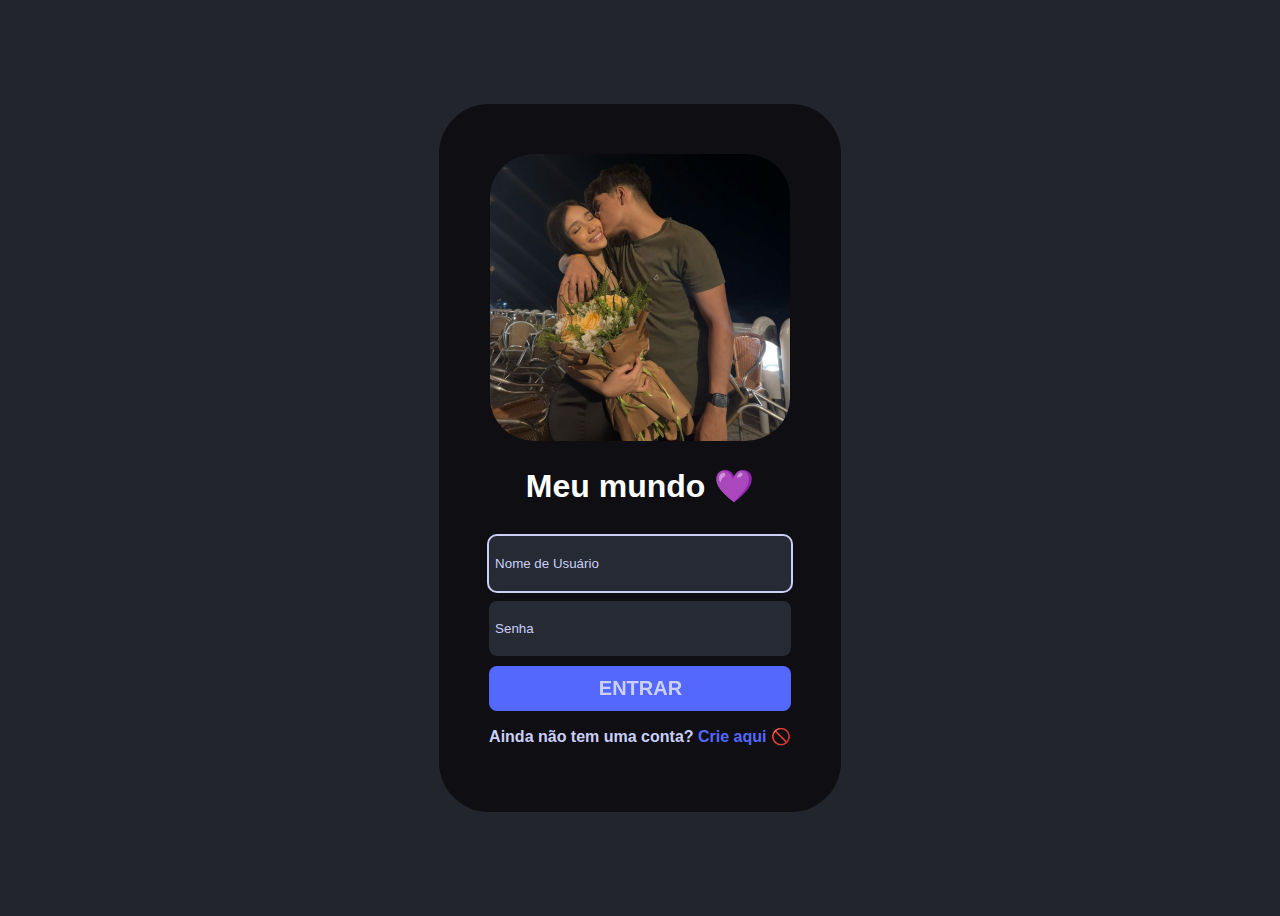
<file: index.html>
<!DOCTYPE html>
<html lang="pt-br">
<head>
    <meta charset="UTF-8">
    <meta http-equiv="X-UA-Compatible" content="IE=edge">
    <meta name="viewport" content="width=device-width, initial-scale=1.0">
    <link rel="stylesheet" href="acesso/style.css"> 
    <link rel="shortcut icon" href="./home/favicon.png" type="image/x-icon">
    <title>love</title>
</head>
<body>

    <div class="container-login">

        <div class="login">

            <div id="profile">
                <img src="simples-amor.jpg" alt="simplesmente amor">

                <h1>Meu mundo &#128156 </h1>
            </div>

            <form>

                <p id="sucesso">Sucesso !</p>

                <p id="preencha">Preencha todos os campos !</p>

                <p id="negado">Acesso negado !</p>

                <input required type="text" placeholder="Nome de Usuário" autofocus class="usuario">

                <input required type="password" placeholder="Senha" class="senha">

                <input type="submit" value="ENTRAR" onclick="send(); return false">

            </form>
            <p>Ainda não tem uma conta?
            <a href="criar conta/index.html">Crie aqui &#128683 </a>
        </p>
        </div>
    </div>
</body>
<script src="acesso/acesso.js"></script>
</html>
</file>
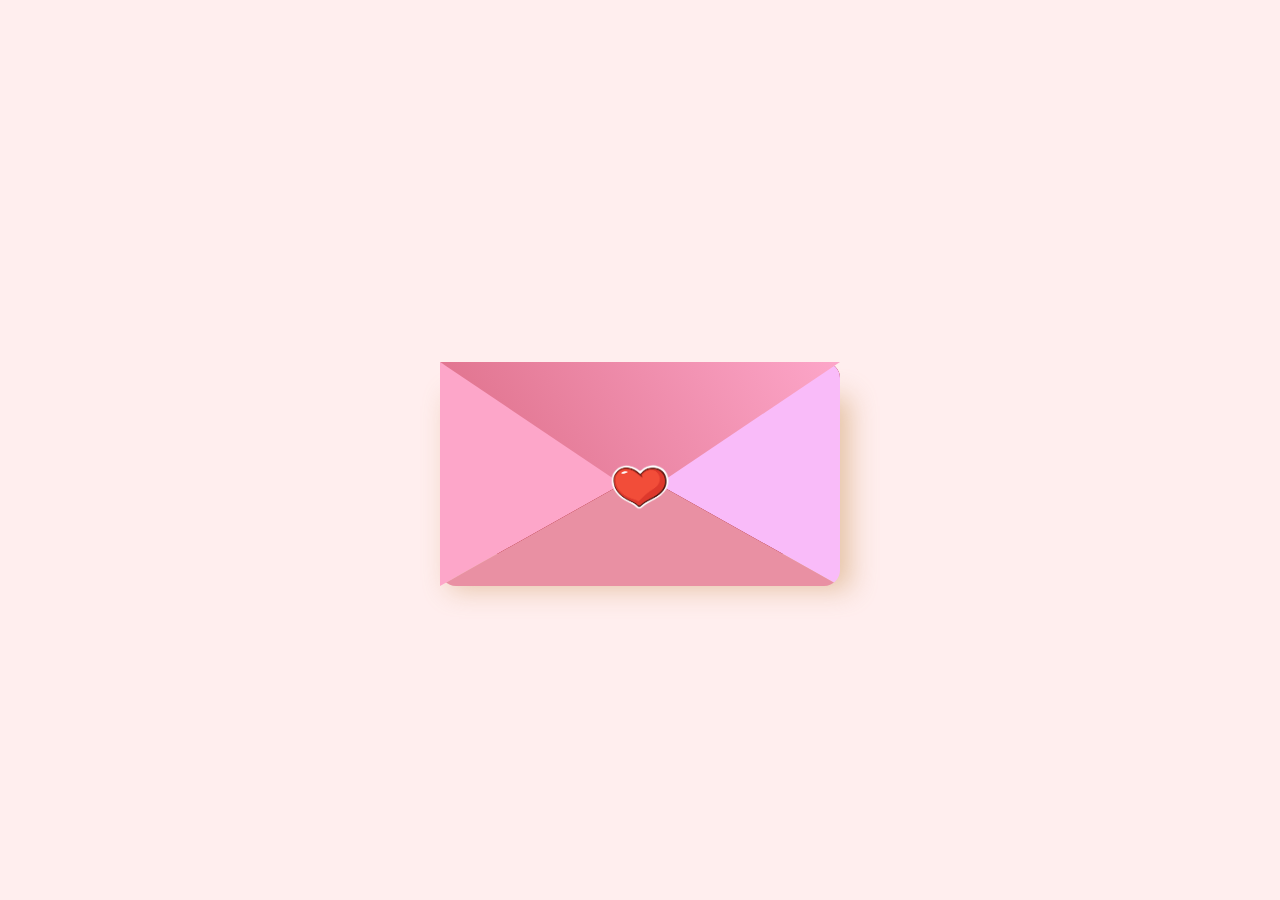
<file: presente/index.html>
<!DOCTYPE html>
<html lang="pt-br">
<head>
<title>cartinha</title>
<link rel="stylesheet" href="style.css" />
</head>
<body>
<div class="wrapper">
    <div class="env"></div>
    <img src="./heart.png" alt="">
    <div class="lettre">
        <div>
            Feliz dia dos namorados meu amor, te amo pra todo sempre! &#128152<br>
         <br>
            
        </div>
    </div>
    <div class="front"></div>
</div>
</body>
</html>
</file>
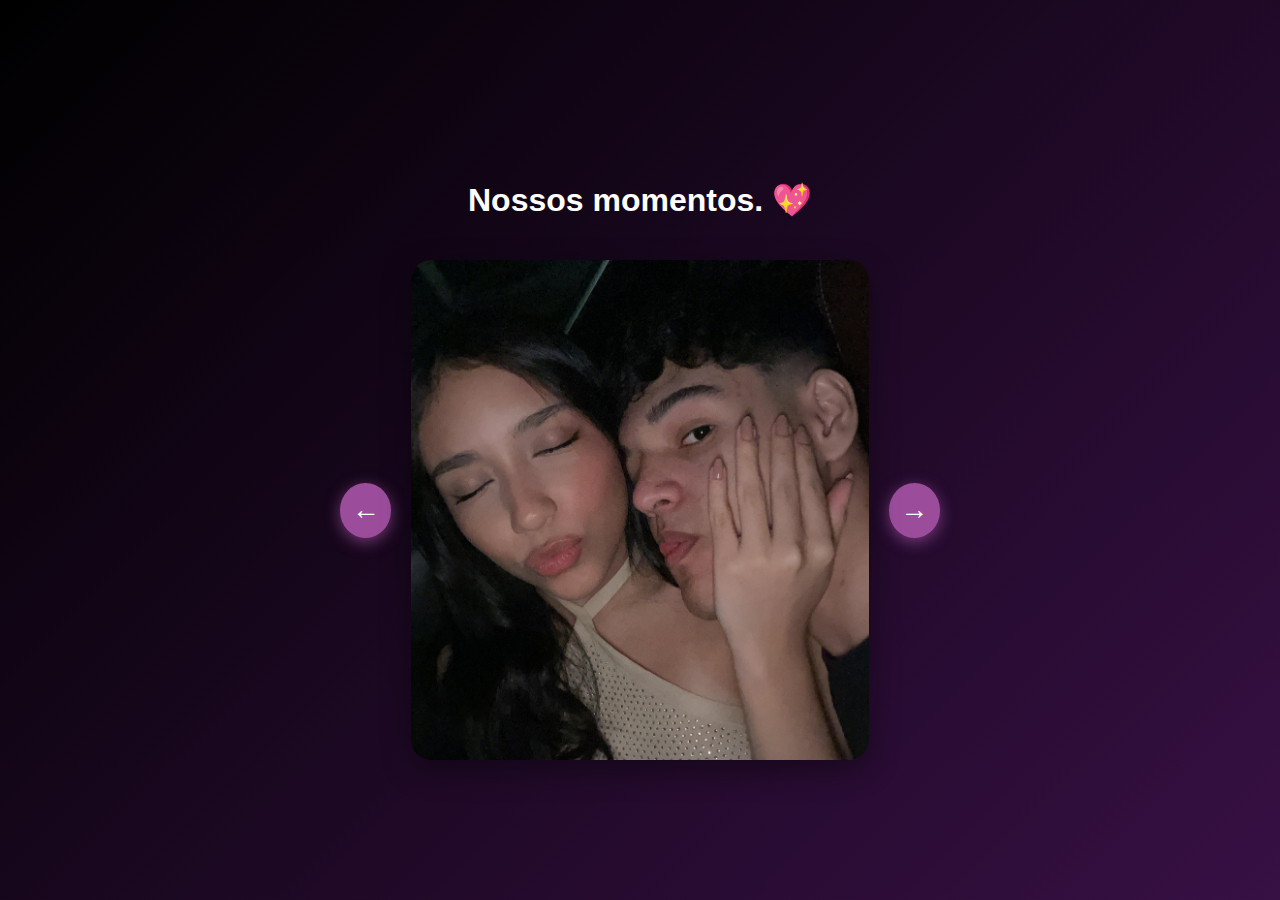
<file: carrosel/carrossel.html>
<!DOCTYPE html>
<html lang="pt-br">
<head>
  <meta charset="UTF-8" />
  <meta name="viewport" content="width=device-width, initial-scale=1.0"/>
  <title>Nosso Carrossel</title>
  <link rel="stylesheet" href="carrossel.css" />
</head>
<body>

  <h1>Nossos momentos. 💖</h1>

  <div class="carousel-container">
    <button id="prev">&#8592;</button>
    <div class="carousel-slide">
      <img src="./fotos/fotos7.jpg" alt="Foto 1">
      <img src="./fotos/fotos2.jpg" alt="Foto 2">
      <img src="./fotos/fotos3.jpg" alt="Foto 3">
      <img src="./fotos/fotos4.jpg" alt="Foto 4">
      <img src="./fotos/fotos5.jpg" alt="Foto 5">
      <img src="./fotos/fotos6.jpg" alt="Foto 6">
    </div>
    <button id="next">&#8594;</button>
  </div>

  <script src="carrossel.js"></script>
</body>

<audio id="musica" loop>
  <source src="../musicas/deus%20%C3%A9%20muito%20bom.mp3" type="audio/mpeg" />
  Seu navegador não suporta áudio.
</audio>


</html>
</file>
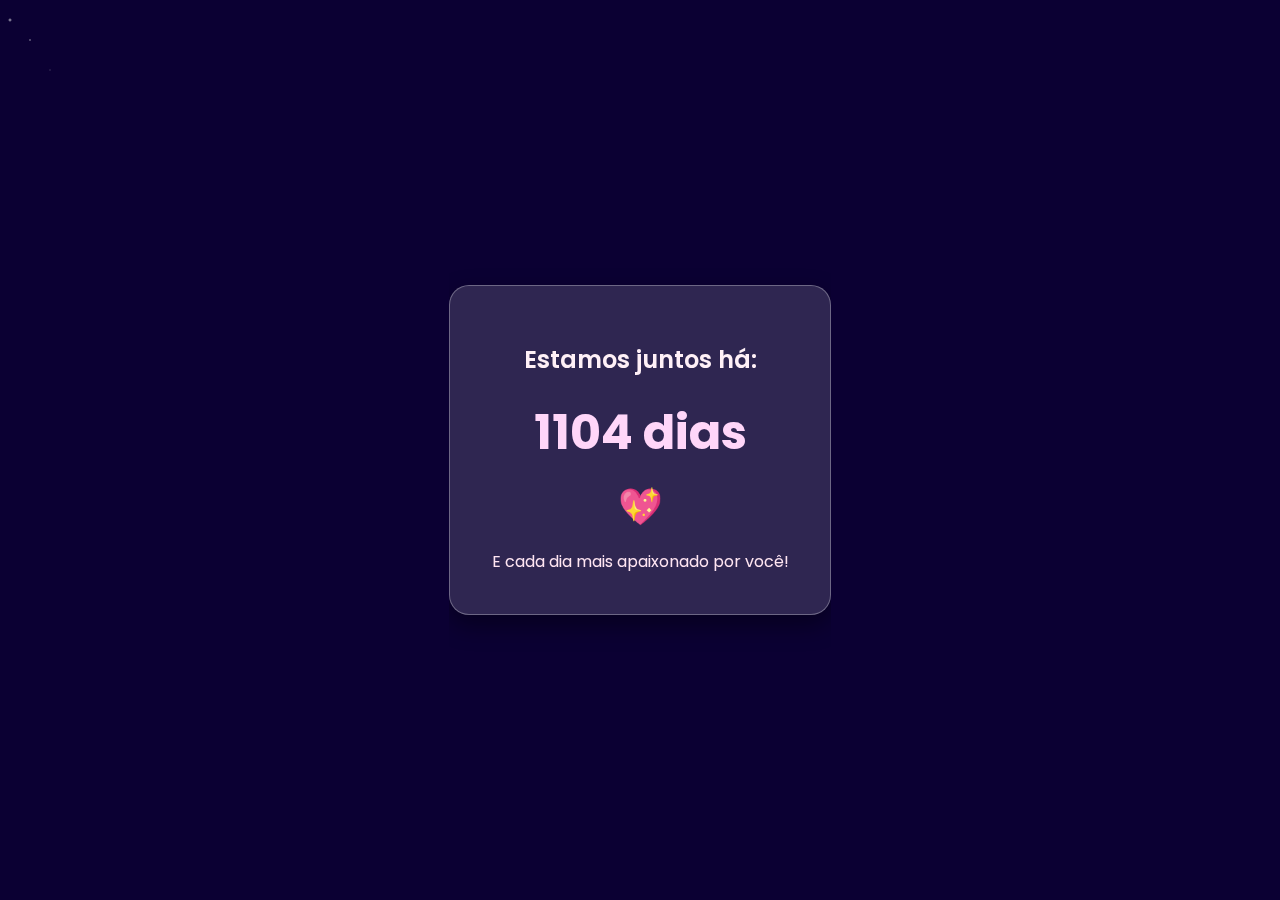
<file: contador/contador.html>
<!DOCTYPE html>
<html lang="pt-br">
<head>
  <meta charset="UTF-8" />
  <title>Nosso Amor em Dias - Fundo Estrelado</title>
  <link href="https://fonts.googleapis.com/css2?family=Poppins:wght@400;600&display=swap" rel="stylesheet" />
  <style>
    /* Fonte e reset */
    body, html {
      margin: 0; 
      padding: 0; 
      height: 100%;
      font-family: 'Poppins', sans-serif;
      overflow: hidden;
      background: #0b0033; /* Fundo roxo bem escuro */
      color: white;
      display: flex;
      justify-content: center;
      align-items: center;
    }

    /* Container do card */
    .card {
      background: rgba(255 255 255 / 0.15);
      border-radius: 20px;
      box-shadow: 0 10px 25px rgba(0 0 0 / 0.4);
      padding: 40px;
      text-align: center;
      width: 300px;
      backdrop-filter: blur(10px);
      border: 1px solid rgba(255 255 255 / 0.3);
      z-index: 10;
      position: relative;
    }

    h1 {
      font-size: 24px;
      margin-bottom: 20px;
      font-weight: 600;
      color: #fff0f7;
    }

    .contador {
      font-size: 48px;
      color: #ffd6f9;
      animation: pulse 1.5s infinite;
      font-weight: bold;
    }

    .coracao {
      font-size: 36px;
      color: #ffaad7;
      margin-top: 10px;
    }

    .mensagem {
      margin-top: 15px;
      font-size: 16px;
      color: #ffe5f2;
    }

    @keyframes pulse {
      0%, 100% { transform: scale(1); }
      50% { transform: scale(1.1); }
    }

    /* Estrelas no fundo */
    .stars, .stars2, .stars3 {
      position: fixed;
      top: 0; left: 0;
      width: 100%; height: 100%;
      pointer-events: none;
      z-index: 0;
      background-repeat: repeat;
      animation-timing-function: linear;
      animation-iteration-count: infinite;
      animation-name: moveStars;
    }

    .stars {
      background-image: radial-gradient(2px 2px at 10px 20px, white, transparent);
      animation-duration: 50s;
      opacity: 0.7;
    }

    .stars2 {
      background-image: radial-gradient(1.5px 1.5px at 30px 40px, white, transparent);
      animation-duration: 100s;
      opacity: 0.5;
    }

    .stars3 {
      background-image: radial-gradient(1px 1px at 50px 70px, white, transparent);
      animation-duration: 150s;
      opacity: 0.3;
    }

    @keyframes moveStars {
      from { background-position: 0 0; }
      to { background-position: 10000px 5000px; }
    }
  </style>
</head>
<body>

  <!-- Camadas de estrelas -->
  <div class="stars"></div>
  <div class="stars2"></div>
  <div class="stars3"></div>

  <!-- Card com contador -->
  <div class="card">
    <h1>Estamos juntos há:</h1>
    <div class="contador" id="dias"></div>
    <div class="coracao">💖</div>
    <div class="mensagem">E cada dia mais apaixonado por você!</div>
  </div>

  <script>
    const dataInicio = new Date("2023-07-18");
    const hoje = new Date();
    const diffTempo = hoje - dataInicio;
    const dias = Math.floor(diffTempo / (1000 * 60 * 60 * 24));
    document.getElementById("dias").textContent = `${dias} dias`;
  </script>

</body>
</html>
</file>
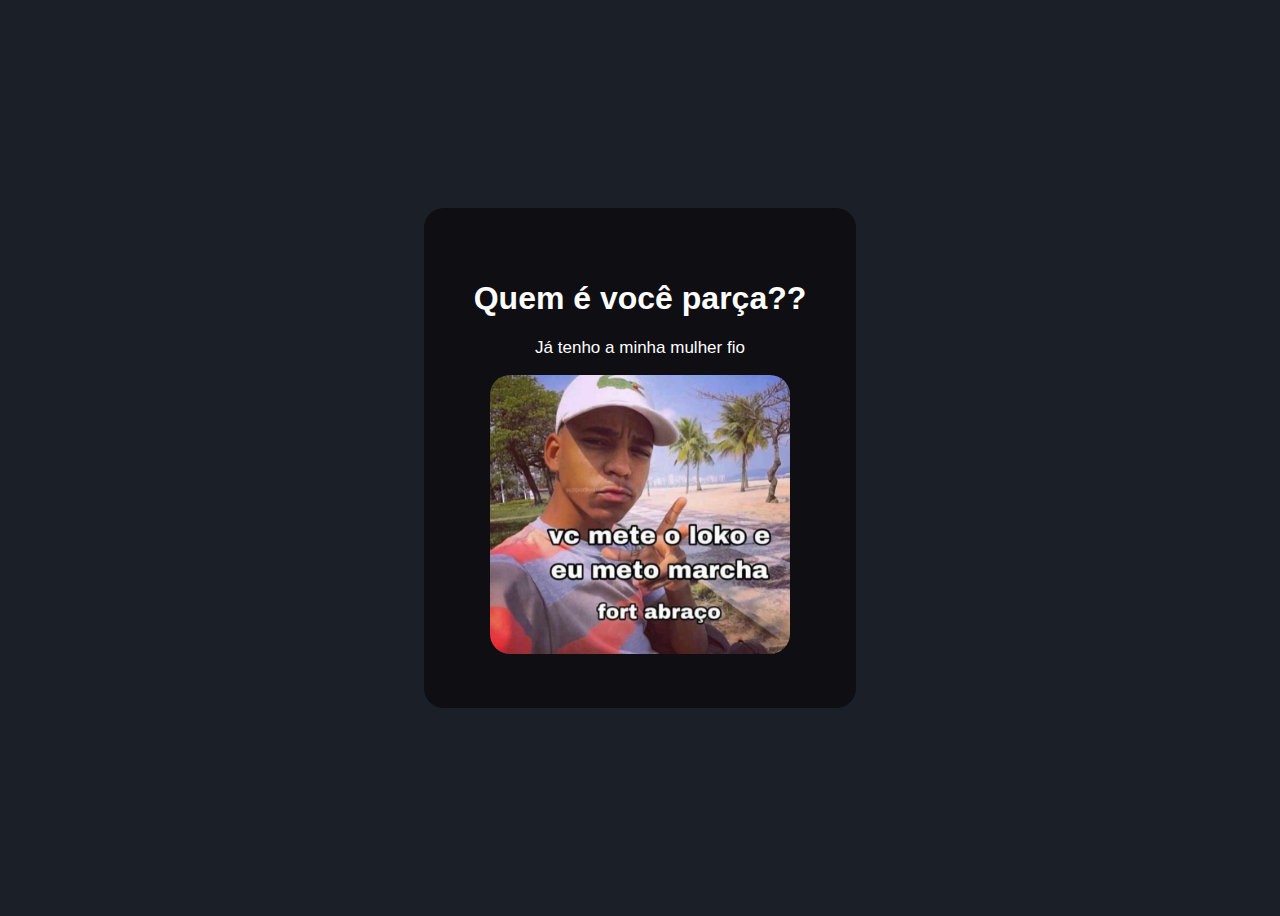
<file: error/erro.html>
<!DOCTYPE html>
<html lang="pt-br">
<head>
    <meta charset="UTF-8">
    <meta http-equiv="X-UA-Compatible" content="IE=edge">
    <meta name="viewport" content="width=device-width, initial-scale=1.0">
    <link rel="stylesheet" href="erro.css">
    <title>vaza</title>
</head>


<body>

    <div id="container">

        <div id="sai">

            <h1>Quem é você parça??</h1>

            <p>Já tenho a minha mulher fio</p>

            <img src="hangloose.jpg" alt="">

        </div>
    </div>





    
</body>
</html>
</file>
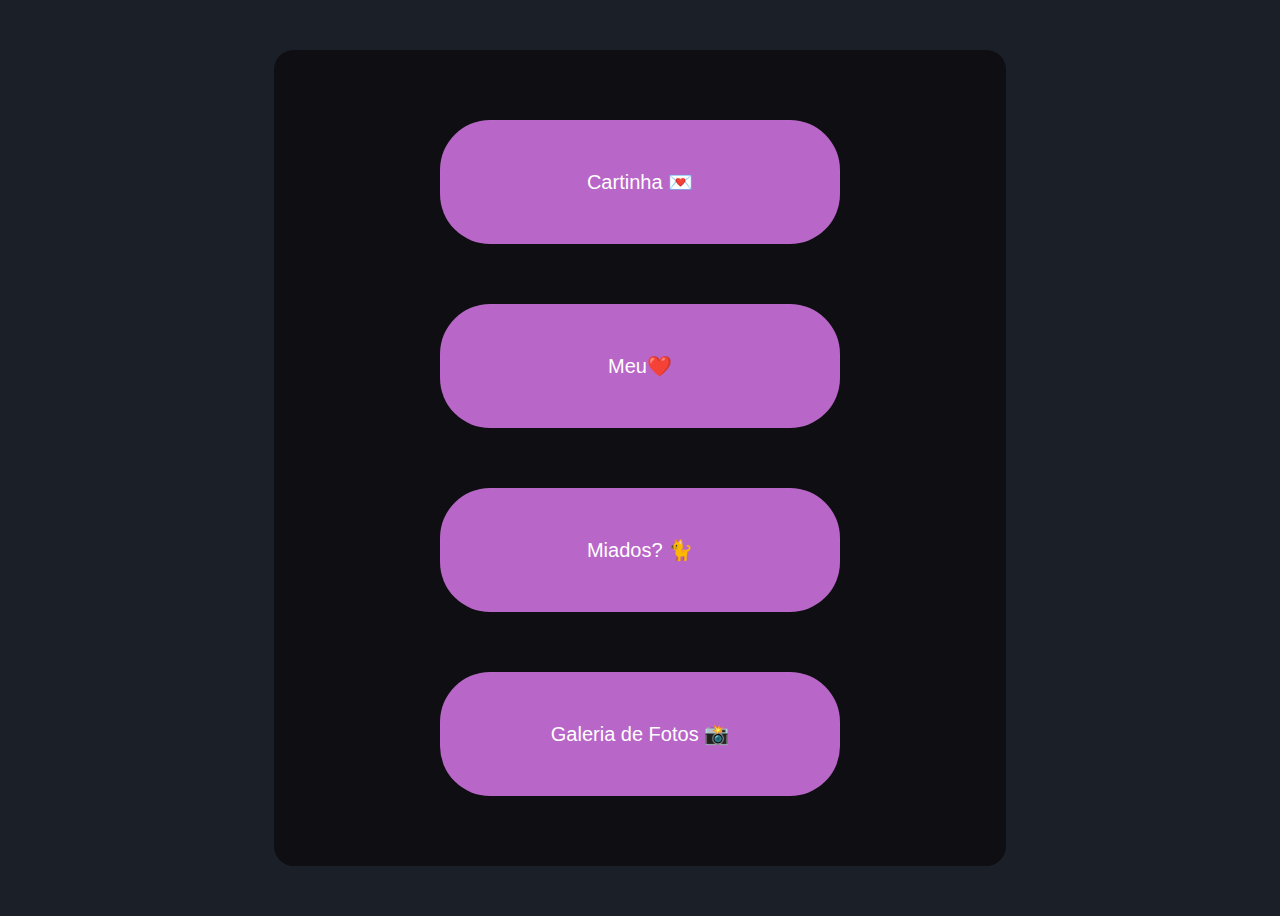
<file: presente/presente.html>
<!DOCTYPE html>
<html lang="pt-br">
<head>
    <meta charset="UTF-8" />
    <meta http-equiv="X-UA-Compatible" content="IE=edge" />
    <meta name="viewport" content="width=device-width, initial-scale=1.0" />
    <link rel="stylesheet" href="presente.css" />
    <title>Presente</title>
</head>
<body>

    <div id="container">
        <div id="escolha">

            <a href="index.html"><p>Cartinha 💌</p></a>

            <a href="coração/coracao.html"><p>Meu❤️</p></a>

            <a href="../resgatado/resgatado.html"><p>Miados? 🐈</p></a>

            <a href="../carrosel/carrossel.html"><p>Galeria de Fotos 📸</p></a>

        </div>
    </div>

</body>
</html>
</file>
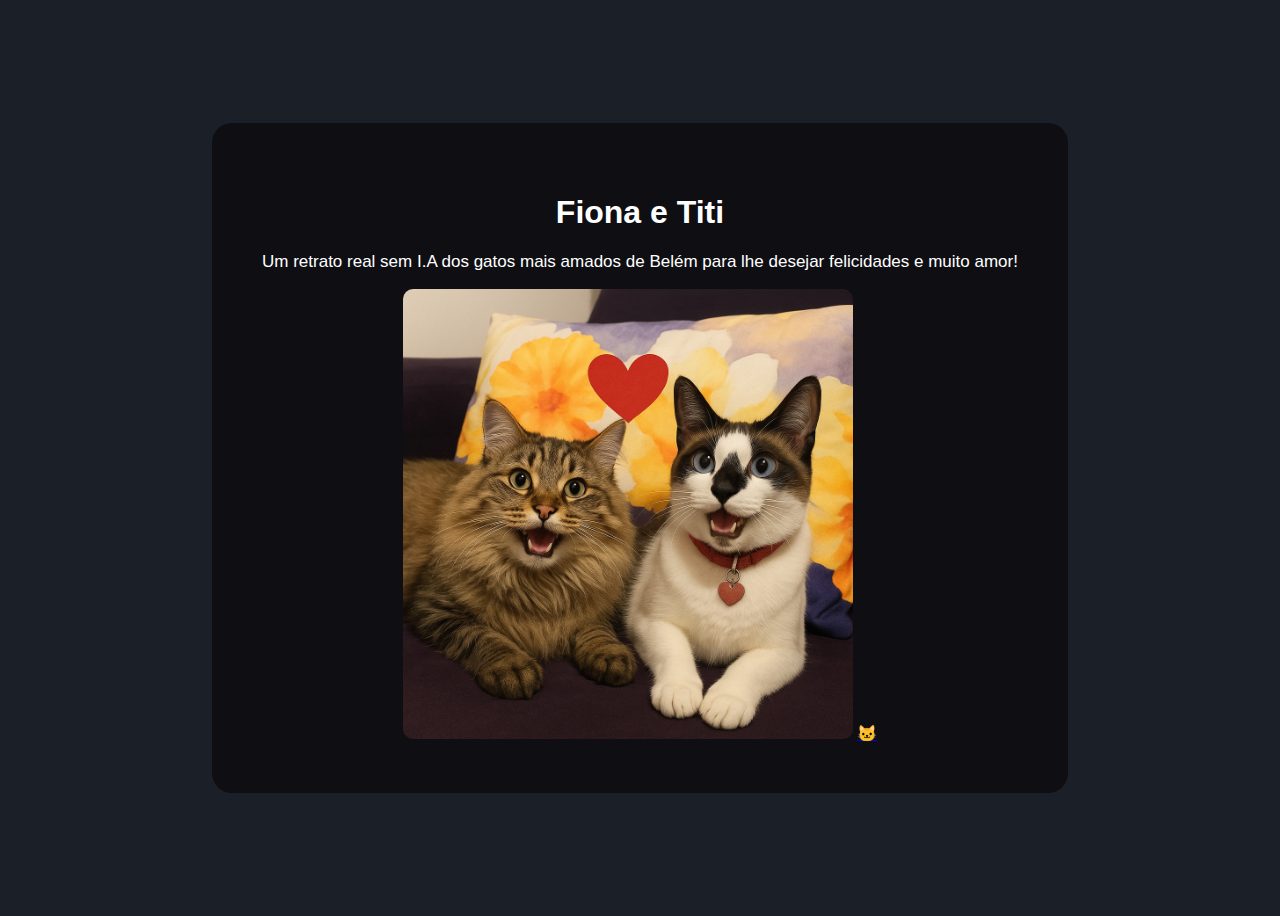
<file: resgatado/resgatado.html>
<!DOCTYPE html>
<html lang="pt-br">
<head>
    <meta charset="UTF-8">
    <meta http-equiv="X-UA-Compatible" content="IE=edge">
    <meta name="viewport" content="width=device-width, initial-scale=1.0">
    <link rel="stylesheet" href="resgatado.css">
    <title>Sucesso</title>
</head>
<body>

    <div id="container">

        <div id="resgatado">

            <h1> Fiona e Titi </h1>

            <p>Um retrato real sem I.A dos gatos mais amados de Belém para lhe desejar felicidades e muito amor!</p>

            <img src="./th3.jpg" alt="">

            <a href="../vale-massagem/index.html" class="botao-secreto" title="Surpresa 🐾">🐱</a>



        </div>

    </div>
    
</body>
</html>
</file>
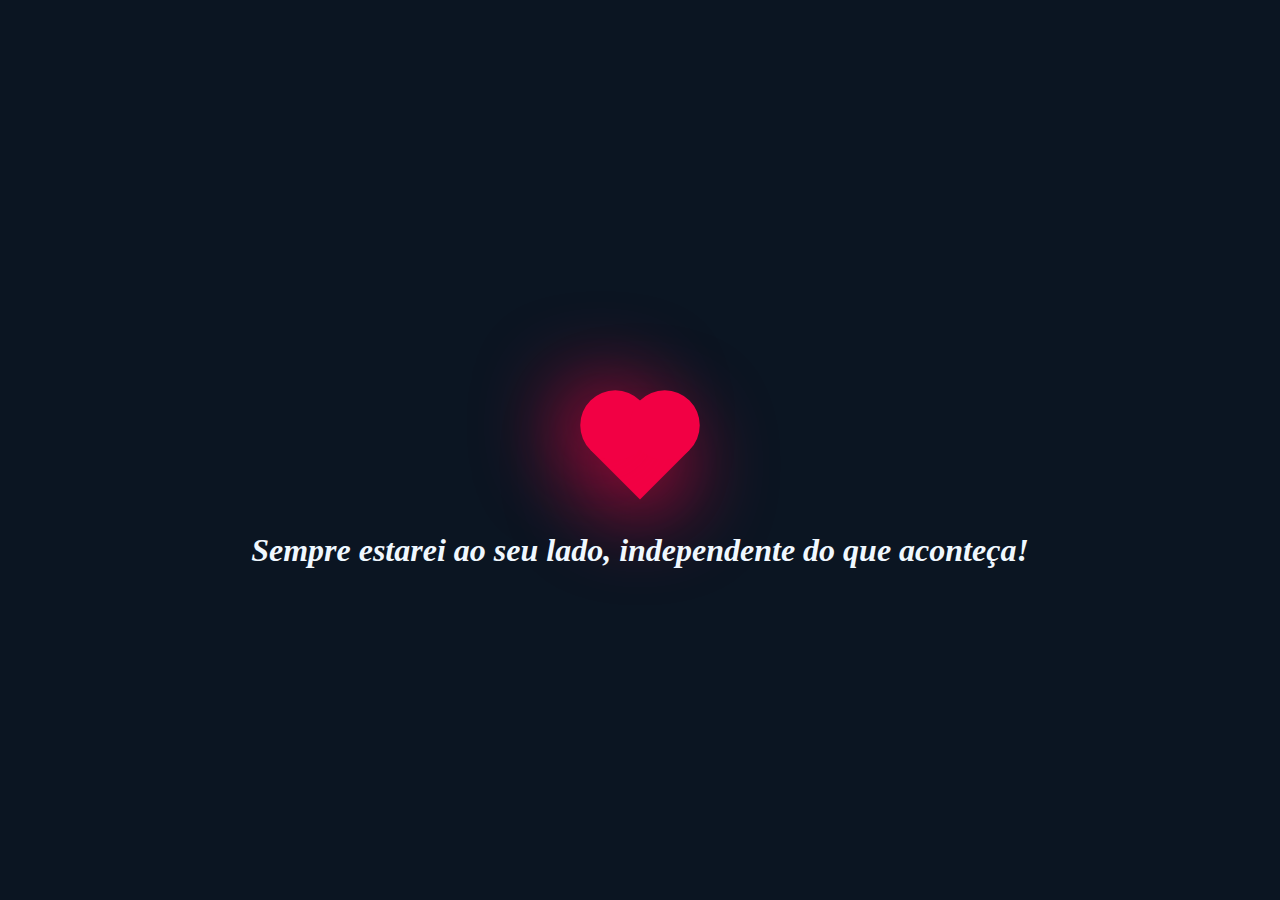
<file: presente/coração/coracao.html>
<html>
  <head>
    <title>CSS valentine gift</title>
    <link rel="stylesheet" type="text/css" href="coracao.css">
  </head>
  <body>
    <div class="heart"></div>
    <h1>Sempre estarei ao seu lado, independente do que aconteça! </h1>
  </body>
</html>
</file>
<file: acesso/style.css>
body{
    background-color: #22262c;
    font-family: Arial, Helvetica, sans-serif;
    color: white;
    user-select: none;
    overflow: hidden;
}

.container-login{
    display: flex;
    justify-content: space-around;
    align-items: center;
    height: 100vh;
    width: 100%px;
}

.login{
    background-color: #0e0e13;
    padding: 50px;
    border-radius: 50px;
}

#profile{
    text-align: center;
}

#profile img{
    width: 300px;
    border-radius: 15%;
}

form{
    display: flex;
    flex-direction: column;
}

#sucesso, #preencha, #negado{
    display: none;
    text-align: center;
}

input{
    margin-top: 10px;
    padding: 5px;
    background-color: #252A34;
    border: none;
    height: 45px;
    border-radius: 8px;
    color: #CBD0F7;
    padding-left: 2%;
}

input:focus{
    outline: 2px solid #CBD0F7;
}

input::placeholder{
    color: #CBD0F7;
}

form [type="submit"]{
    display: block;
    background-color: #5568FE;
    font-size: 20px;
    font-weight: bold;
    cursor: pointer;
    transition: all .2s ease-in-out;
}

form [type="submit"]:hover{
    background-color: #3b4abe;
}

p{
    color: #CBD0F7;
    font-weight: bold;
}

a{
    text-decoration: none;
    font-weight: bold;
    color: #5568FE;

}
@media screen and (max-width: 76px8 ){
.container-login{
    width:100%;
    flex-direction: column;
}

}
</file>
<file: presente/style.css>
*,
*::before,
*::after {
  box-sizing: border-box;
  margin: 0;
  padding: 0;
}
body{
    min-height: 100vh;
    width: 100%;
    overflow: hidden;
    display: flex;
    justify-content: center;
    align-items: center;
    background: #ffeeee;
}
.wrapper{
    position: relative;
    width: 25rem;
    height: 12rem;
    margin-top: 1rem;
}
.env{
    width: 100%;
    height: 100%;
    inset: 0;
    position: absolute;
    box-shadow: 10px 35px 25px #c7935378;
}
.env::before{
    content: '';
    position: absolute;
    inset: 0;
    z-index: 2;
    background: linear-gradient(-120deg,
    #fda6c9,
    #da6881);
    clip-path: polygon(0% 0%,50% 70%,100% 0%);
    transform-origin: top;
    animation: openenv 2s linear forwards 2s;

}
.env::after{
    content: '';
    position: absolute;
    inset: 0;
    background: #960000;
    border-radius: 1rem;
}
.front{
    position: absolute;
    inset: 0;
    border-right: 12.5rem solid #f9bbf9;
    border-top: 7rem solid transparent;
    border-bottom: 7rem solid transparent;
    border-radius: 0 1rem 1rem 0;
}
.front::before{
    content: '';
    position: absolute;
    border-left: 12.5rem solid #fda6c9;
    border-bottom: 7rem solid transparent;
    border-top: 7rem solid transparent;
    top: -7rem;
}
.front::after{
    content: '';
    position: absolute;
    border-bottom: 7rem solid #e990a3;
    border-right: 12.5rem solid transparent;
    border-left: 12.5rem solid transparent;
    border-radius: 0 0 1rem 1rem;
}
img{
    position: absolute;
    top: 50%;
    left: 50%;
    width: 6rem;
    z-index: 5;
    transform-origin: top;
    transform: translate(-50%,-20%);
    animation: heart 1s forwards 1s;
}
.lettre{
    background: #eff;
    height: 95%;
    width: 90%;
    margin: .5rem auto;
    font-size: 1.5rem;
    color: #bd0707;
    font-family: 'pacifico';
    text-align: center;
    padding-top: 2rem;
    animation: lettre 1s forwards 4s;
}
@keyframes openenv {
    100%{
        transform: rotateX(180deg) translateY(-.3rem);
        z-index: -1;
        background: linear-gradient(45deg,#da6881,#f9bbf9);
    }
}
@keyframes lettre {
    100%{transform: translateY(-4.5rem);}
}
@keyframes heart {
    100%{transform: translate(-50%,-30%) scaleX(0);}
}
</file>
<file: carrosel/carrossel.css>
body {
  margin: 0;
  background: linear-gradient(135deg, #000000, #371044);
  font-family: 'Arial', cursive, 'Franklin Gothic Medium';
  display: flex;
  flex-direction: column;
  justify-content: center;  /* centraliza verticalmente */
  align-items: center;      /* centraliza horizontalmente */
  height: 100vh;
  color: #ffffff;
}

h1 {
  text-align: center;
  padding: 20px 0;
  animation: brilho 1.5s infinite;
}

.carousel-container {
  display: flex;
  align-items: center;
  gap: 20px;
  width: 600px;
}

.carousel-slide {
  width: 500px;
  height: 500px;
  overflow: hidden;
  position: relative;
  border-radius: 20px;
  box-shadow: 0 10px 30px rgba(0,0,0,0.4);
}

.carousel-slide img {
  width: 100%;
  height: 100%;
  object-fit: cover;
  position: absolute;
  top: 0;
  left: 0;
  opacity: 0;
  border-radius: 20px;
  transition: opacity 0.5s ease, transform 0.3s ease;
}

.carousel-slide img.active {
  opacity: 1;
  position: relative;
  transform: scale(1);
}

.carousel-slide img.active:hover {
  transform: scale(1.05);
}

button {
  background-color: #9b4d9b;
  border: none;
  color: white;
  font-size: 28px;
  border-radius: 50%;
  width: 55px;
  height: 55px;
  cursor: pointer;
  box-shadow: 0 4px 15px rgba(155, 77, 155, 0.7);
  transition: background-color 0.3s ease, box-shadow 0.3s ease;
  display: flex;
  justify-content: center;
  align-items: center;
}

button:hover {
  background-color: #8b3991;
  box-shadow: 0 0 15px 5px #bc6ff1;
}

@keyframes brilho {
  0%, 100% { text-shadow: 0 0 10px #ff8ddf; }
  50% { text-shadow: 0 0 20px #ffb7ef; }
}
</file>
<file: error/erro.css>
body{
    background-color: #1B1F27;
    font-family: Arial, Helvetica, sans-serif;
    color: white;
    overflow: hidden;
    text-align: center;
    user-select: none;
}

p{
    font-size: 17px;
}

#container{
    display: flex;
    flex-direction: column;
    align-items: center;
    justify-content: space-around;
    height: 100vh;
    width: 100%;
}

#sai{
    background-color: #0e0e13;
    padding: 50px;
    border-radius: 20px;
}

img{
    width: 300px;
    border-radius: 20px;
}
@media screen and (max-width: 76px8 ){
    .container{
        width:100%;
        flex-direction: column;
    }
    }
</file>
<file: presente/presente.css>
body {
    background-color: #1B1F27;
    font-family: Arial, Helvetica, sans-serif;
    color: white;
    overflow: hidden;
}

h1 {
    text-align: center;
}

a {
    text-decoration: none;
}

#container {
    display: flex;
    justify-content: space-around;
    align-items: center;
    height: 100vh;
    width: 100%;
}

#escolha {
    display: flex;
    flex-direction: column;
    gap: 20px;
    align-items: center;
    background-color: #0e0e13;
    padding: 50px;
    border-radius: 20px;
    width: 50%;
}


#escolha a p {
    background-color: #b866c7;
    padding: 50px;
    border-radius: 50px;
    font-size: 20px;
    width: 300px;
    text-align: center;
    transition: all 0.2s ease-in-out;
    color: white;
}

#escolha a:hover p {
    background-color: #c12dcb;
}

@media screen and (max-width: 768px) {
    #container {
        width: 100%;
        flex-direction: column;
    }

    #escolha {
        width: 90%;
        padding: 30px;
    }

    #escolha a p {
        width: 100%;
        padding: 30px;
        font-size: 18px;
    }
}
</file>
<file: resgatado/resgatado.css>
body{
    background-color: #1B1F27;
    font-family: Arial, Helvetica, sans-serif;
    color: white;
    overflow: hidden;
    text-align: center;
    user-select: none;
}

p{
    font-size: 17px;
}

#container{
    display: flex;
    flex-direction: column;
    align-items: center;
    justify-content: center;
    height: 100vh;
}

#resgatado{
    background-color: #0e0e13;
    padding: 50px;
    border-radius: 20px;
}

img{
    width: 450px;
    height: auto;
    border-radius: 10px;
}
</file>
<file: presente/coração/coracao.css>
body{
    margin: 0;
    padding: 0;
    min-height: 100vh;
    display: flex;
    align-items: center;
    justify-content: center;
    background: #0b1522;
 }

.heart{
    height: 70px;
    width: 70px;
    background: #f20044;
    position: absolute;
    transform: rotate(-45deg);
    box-shadow: -10px 10px 90px #f20044;
    animation: heart 0.6s linear infinite;
}

@keyframes heart{
    0%{
        transform: rotate(-45deg) scale(1.07);
    }
    80%{
        transform: rotate(-45deg) scale(1.0);
    }
    100%{
        transform: rotate(-45deg) scale(0.8);
    }
}

.heart:before{
    content: '';
    position: absolute;
    height: 70px;
    width: 70px;
    background-color: #f20044;
    top: -50%;
    border-radius: 50px;
    box-shadow: -10px -10px 90px #f20044;
}

.heart:after{
    content: '';
    position: absolute;
    height: 70px;
    width: 70px;
    background-color: #f20044;
    right: -50%;
    border-radius: 50px;
    box-shadow: -10px -10px -90px #f20044;
}

h1{
    color: aliceblue;
    text-align: center;
    font-family: 'Times New Roman', Times, serif;
    position: relative;
    vertical-align: bottom;
    bottom: -100px;
    font-style: oblique;
}
</file>
